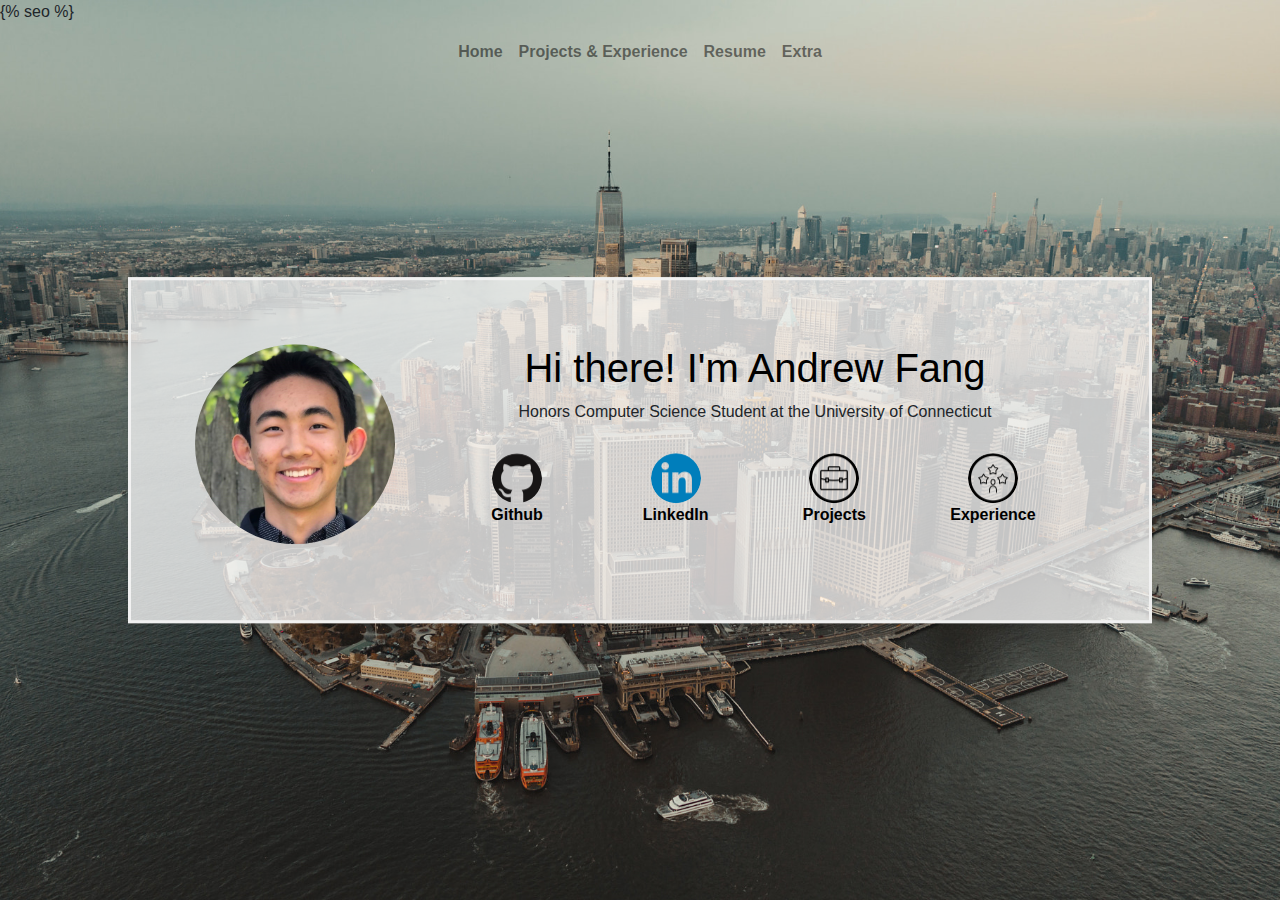
<file: index.html>
<!doctype html>

<meta name="viewport" content="width=device-width; initial-scale=1; maximum-scale=1; user-scalable=0">

<html>
    <head>
        <meta charset="utf-8">
        
        {% seo %}
        
        <title>Andrew Fang</title>
        <link rel="stylesheet" href="https://cdn.jsdelivr.net/npm/bootstrap@4.0.0/dist/css/bootstrap.min.css"
        integrity="sha384-Gn5384xqQ1aoWXA+058RXPxPg6fy4IWvTNh0E263XmFcJlSAwiGgFAW/dAiS6JXm" crossorigin="anonymous">
        <link href="https://cdn.jsdelivr.net/npm/bootstrap@5.0.2/dist/css/bootstrap.min.css" 
        rel="stylesheet" integrity="sha384-EVSTQN3/azprG1Anm3QDgpJLIm9Nao0Yz1ztcQTwFspd3yD65VohhpuuCOmLASjC" crossorigin="anonymous">
        <link rel="stylesheet" href="https://maxcdn.bootstrapcdn.com/font-awesome/4.7.0/css/font-awesome.min.css">
        <link rel="stylesheet" href="/static/css/style.css">
        <link rel="shortcut icon" href="/static/favicon.ico">
        

    </head>
    
    <body 
class="bg"

>
        <script>
        function nbBackground() {
            var element = document.getElementById("nb");

            if (element.classList.contains("bg-light"))
                element.classList.remove("bg-light");
            else
                element.classList.add("bg-light");
        } 
        </script>

        <nav class="navbar navbar-expand-lg navbar-light" id="nb">
            <button
                class="navbar-toggler"
                type="button"
                data-toggle="collapse"
                data-target="#navbarSupportedContent"
                aria-controls="navbarSupportedContent"
                aria-expanded="false"
                aria-label="Toggle navigation"
                onclick="nbBackground()"
            >
            <span class="navbar-toggler-icon"></span>
            </button>
          
            <div class="collapse navbar-collapse justify-content-center" id="navbarSupportedContent">
                <ul class="navbar-nav ">
                    <li class="nav-item">
                        <a class="nav-link" href="/"><strong>Home</strong></a>
                    </li>
                    <li class="nav-item">
                        <a class="nav-link" href=/projects><strong>Projects & Experience</strong></a>
                    </li>
                    <li class="nav-item">
                        <a class="nav-link" href=/resume><strong>Resume</strong></a>
                    </li>
                    <li class="nav-item">
                        <a class="nav-link" href=/extra><strong>Extra</strong></a>
                    </li>
                </ul>
            </div>
        </nav>
        
        
<div class="container containerC">
    <div class="row row-cols-sm-2 row-cols-md-4">
        <div class="col-xl-3">
            <img src=/static/Profile.jpg class="rounded-circle img-fluid w-100" style="animation-name: example; animation-duration: 5s; animation-iteration-count: infinite; max-width: 200px;">
        </div>
        <div class="col-xl-9">
            <div class="container">
                <div class="row-xl align-items-start">
                    <div class="text">
                        <h1>Hi there! I'm Andrew Fang</h1>
                    </div>
                </div>
                <div class="row-xl align-items-center">
                    <p>Honors Computer Science Student at the University of Connecticut</p>
                </div>
                <div class="row">
                    <div class="col">
                        <a href="https://github.com/AndFang/"> 
                            <img src=/static/github.png class="rounded-circle img w-50 icon">
                            <p class="text">Github</p>
                        </a>
                    </div>
                    <div class="col">
                        <a href="https://www.linkedin.com/in/andrewfang02/"> 
                            <img src=/static/linkedin.png class="rounded-circle img w-50 icon">
                            <p class="text">LinkedIn</p>
                        </a>
                    </div>
                    <div class="col">
                        <a href="/projects"> 
                            <img src=/static/briefcase.png class="rounded-circle img w-50 icon">
                            <p class="text">Projects</p>
                        </a>
                    </div>
                    <div class="col">
                        <a href="/projects#experience"> 
                            <img src=/static/experience.png class="rounded-circle img w-50 icon">
                            <p class="text">Experience</p>
                        </a>
                    </div>
                </div>
            </div>
        </div>
    </div>
</div>


        
        <script src="https://code.jquery.com/jquery-3.3.1.slim.min.js" integrity="sha384-q8i/X+965DzO0rT7abK41JStQIAqVgRVzpbzo5smXKp4YfRvH+8abtTE1Pi6jizo" crossorigin="anonymous"></script>
        <script src="https://cdn.jsdelivr.net/npm/popper.js@1.14.7/dist/umd/popper.min.js" integrity="sha384-UO2eT0CpHqdSJQ6hJty5KVphtPhzWj9WO1clHTMGa3JDZwrnQq4sF86dIHNDz0W1" crossorigin="anonymous"></script>
        <script src="https://cdn.jsdelivr.net/npm/bootstrap@4.3.1/dist/js/bootstrap.min.js" integrity="sha384-JjSmVgyd0p3pXB1rRibZUAYoIIy6OrQ6VrjIEaFf/nJGzIxFDsf4x0xIM+B07jRM" crossorigin="anonymous"></script>
    
        <script src="https://cdn.jsdelivr.net/npm/bootstrap@5.0.2/dist/js/bootstrap.bundle.min.js" integrity="sha384-MrcW6ZMFYlzcLA8Nl+NtUVF0sA7MsXsP1UyJoMp4YLEuNSfAP+JcXn/tWtIaxVXM" crossorigin="anonymous"></script>
        <script src="https://cdn.jsdelivr.net/npm/@popperjs/core@2.9.2/dist/umd/popper.min.js" integrity="sha384-IQsoLXl5PILFhosVNubq5LC7Qb9DXgDA9i+tQ8Zj3iwWAwPtgFTxbJ8NT4GN1R8p" crossorigin="anonymous"></script>
        <script src="https://cdn.jsdelivr.net/npm/bootstrap@5.0.2/dist/js/bootstrap.min.js" integrity="sha384-cVKIPhGWiC2Al4u+LWgxfKTRIcfu0JTxR+EQDz/bgldoEyl4H0zUF0QKbrJ0EcQF" crossorigin="anonymous"></script>

    </body>
</html>
</file>
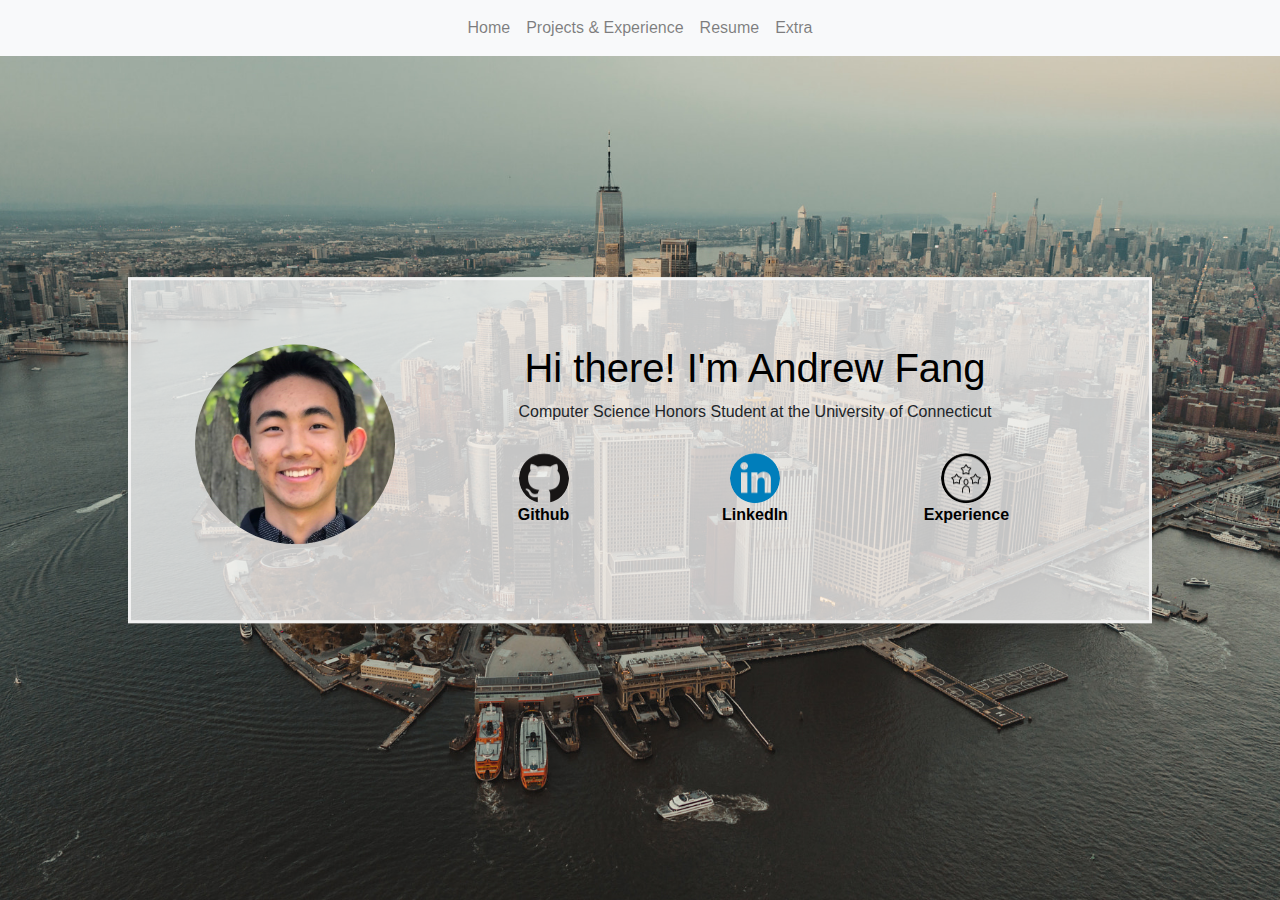
<file: home.html>
<!doctype html>
<html>
    <head>
        <title>Andrew Fang</title>
        <link rel="stylesheet" href="https://cdn.jsdelivr.net/npm/bootstrap@4.0.0/dist/css/bootstrap.min.css"
        integrity="sha384-Gn5384xqQ1aoWXA+058RXPxPg6fy4IWvTNh0E263XmFcJlSAwiGgFAW/dAiS6JXm" crossorigin="anonymous">
        <link rel="stylesheet" href="https://maxcdn.bootstrapcdn.com/font-awesome/4.7.0/css/font-awesome.min.css">
        <link rel="stylesheet" href="/static/css/style.css">
        <link rel="shortcut icon" href="/static/favicon.ico">
        

    </head>
    
    <body 
class="bg"

>
        <nav class="navbar navbar-expand-lg navbar-light bg-light">
            <button
                class="navbar-toggler"
                type="button"
                data-toggle="collapse"
                data-target="#navbarSupportedContent"
                aria-controls="navbarSupportedContent"
                aria-expanded="false"
                aria-label="Toggle navigation"
            >
            <span class="navbar-toggler-icon"></span>
            </button>
          
            <div class="collapse navbar-collapse justify-content-center" id="navbarSupportedContent">
                <ul class="navbar-nav ">
                    <li class="nav-item">
                        <a class="nav-link" href="/">Home</a>
                    </li>
                    <li class="nav-item">
                        <a class="nav-link" href=/projects>Projects & Experience</a>
                    </li>
                    <li class="nav-item">
                        <a class="nav-link" href=/resume>Resume</a>
                    </li>
                    <li class="nav-item">
                        <a class="nav-link" href=/extra>Extra</a>
                    </li>
                </ul>
            </div>
        </nav>
        
        
<div class="container containerC">
    <div class="row row-cols-sm-2 row-cols-md-4">
        <div class="col-xl-3">
            <img src=/static/Profile.jpg class="rounded-circle img-fluid w-100" style="animation-name: example; animation-duration: 5s; animation-iteration-count: infinite; max-width: 200px;">
        </div>
        <div class="col-xl-9">
            <div class="container">
                <div class="row-xl align-items-start" style="height:20%">
                    <div class="text">
                        <h1>Hi there! I'm Andrew Fang</h1>
                    </div>
                </div>
                <div class="row-xl align-items-center">
                    <p>Computer Science Honors Student at the University of Connecticut</p>
                </div>
                <div class="row align-items-end" style="height:20%">
                    <div class="col">
                        <a href="https://github.com/AndFang""> 
                        <img src=/static/github.png class="rounded-circle img-fluid w-50 icon">
                        <p class="text">Github</p>
                        </a>
                    </div>
                    <div class="col">
                        <a href="https://www.linkedin.com/in/andrewfang02/"> 
                            <img src=/static/linkedin.png class="rounded-circle img-fluid w-50 icon">
                            <p class="text">LinkedIn</p>
                        </a>
                        
                    </div>
                    <div class="col">
                        <a href="projects"> 
                            <img src=/static/experience.png class="rounded-circle img-fluid w-50 icon">
                            <p class="text">Experience</p>
                        </a>
                    </div>
                </div>
            </div>
        </div>
    </div>
</div>


        
        <script src="https://code.jquery.com/jquery-3.3.1.slim.min.js" integrity="sha384-q8i/X+965DzO0rT7abK41JStQIAqVgRVzpbzo5smXKp4YfRvH+8abtTE1Pi6jizo" crossorigin="anonymous"></script>
        <script src="https://cdn.jsdelivr.net/npm/popper.js@1.14.7/dist/umd/popper.min.js" integrity="sha384-UO2eT0CpHqdSJQ6hJty5KVphtPhzWj9WO1clHTMGa3JDZwrnQq4sF86dIHNDz0W1" crossorigin="anonymous"></script>
        <script src="https://cdn.jsdelivr.net/npm/bootstrap@4.3.1/dist/js/bootstrap.min.js" integrity="sha384-JjSmVgyd0p3pXB1rRibZUAYoIIy6OrQ6VrjIEaFf/nJGzIxFDsf4x0xIM+B07jRM" crossorigin="anonymous"></script>
    </body>
</html>
</file>
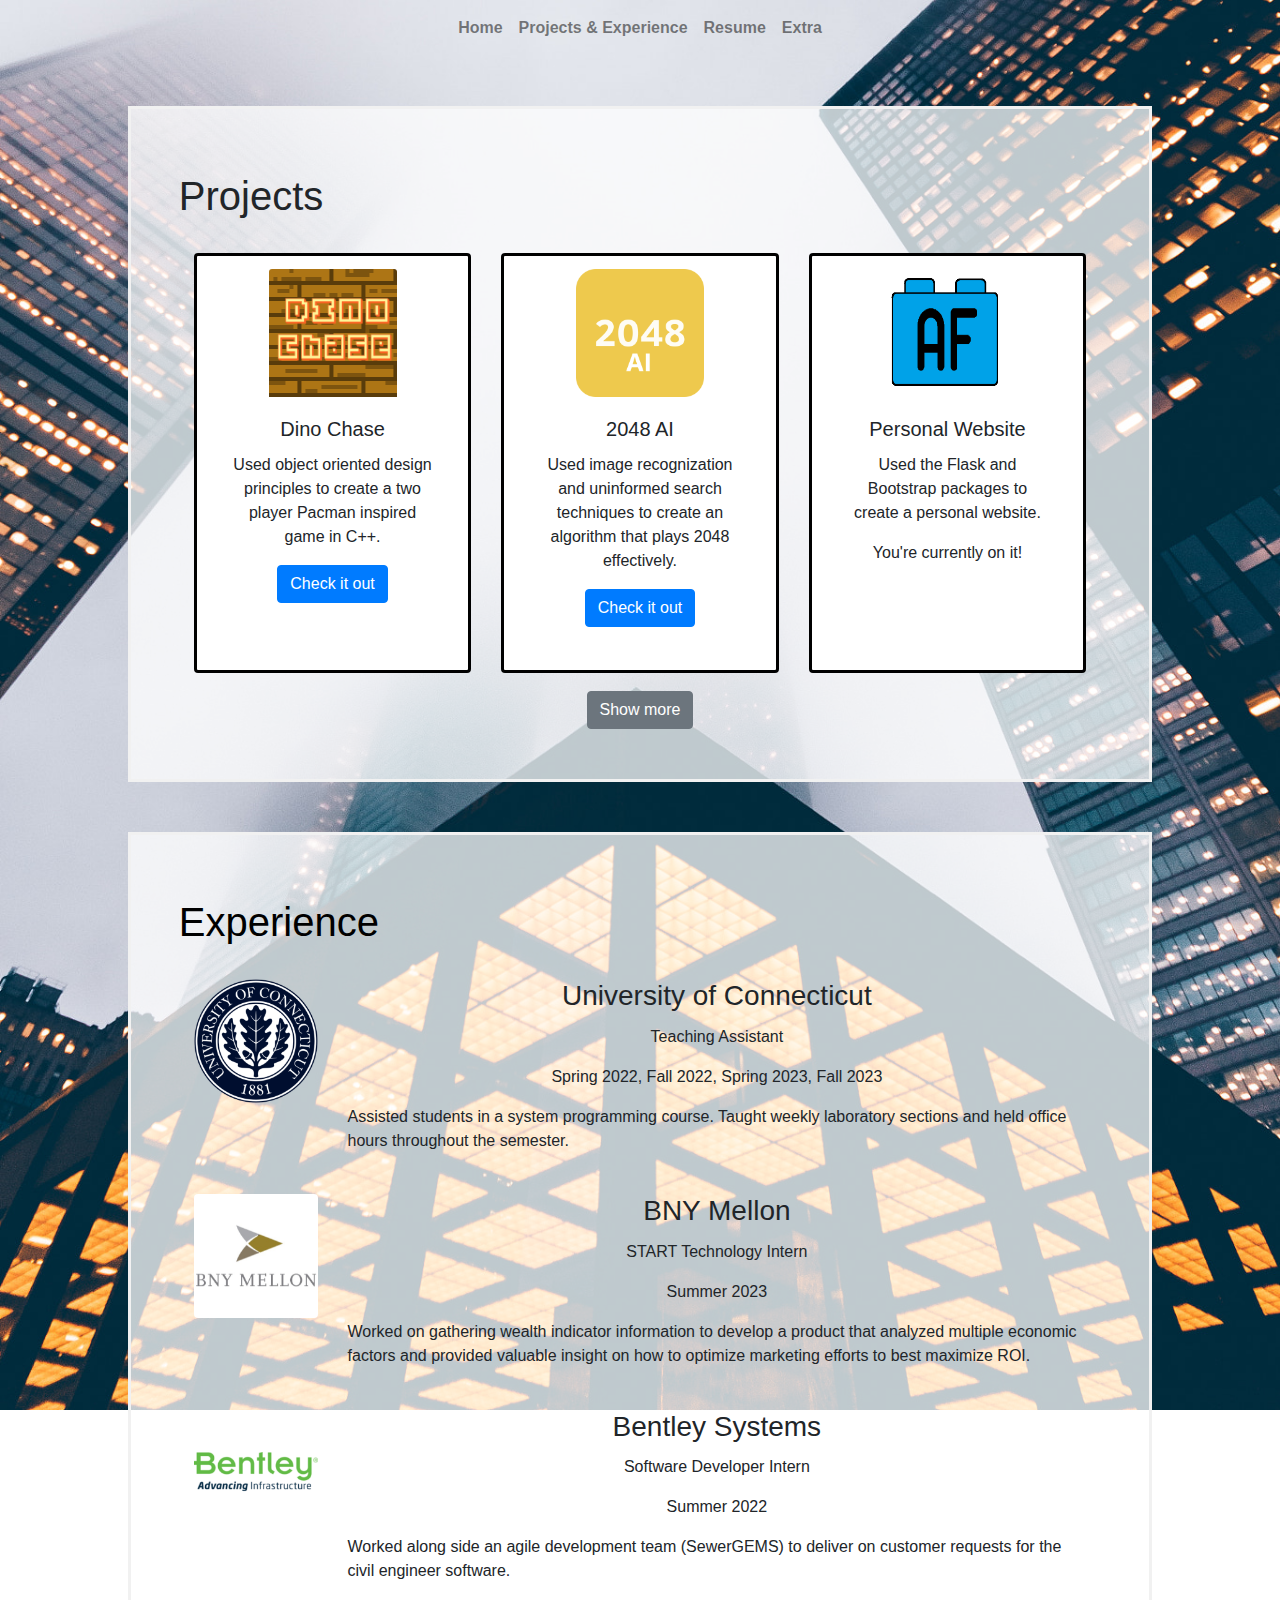
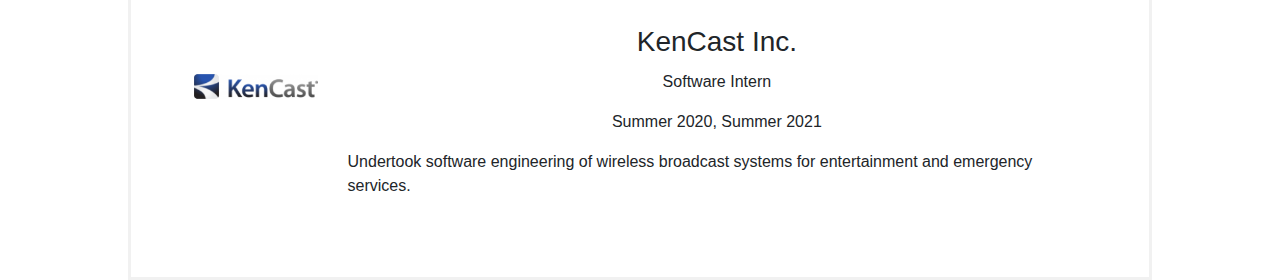
<file: projects.html>
<!doctype html>

<meta name="viewport" content="width=device-width; initial-scale=1; maximum-scale=1; user-scalable=0">

<html>
    <head>
        <meta charset="utf-8">
        <title>Andrew Fang</title>
        <link rel="stylesheet" href="https://cdn.jsdelivr.net/npm/bootstrap@4.0.0/dist/css/bootstrap.min.css"
        integrity="sha384-Gn5384xqQ1aoWXA+058RXPxPg6fy4IWvTNh0E263XmFcJlSAwiGgFAW/dAiS6JXm" crossorigin="anonymous">
        <link href="https://cdn.jsdelivr.net/npm/bootstrap@5.0.2/dist/css/bootstrap.min.css" 
        rel="stylesheet" integrity="sha384-EVSTQN3/azprG1Anm3QDgpJLIm9Nao0Yz1ztcQTwFspd3yD65VohhpuuCOmLASjC" crossorigin="anonymous">
        <link rel="stylesheet" href="https://maxcdn.bootstrapcdn.com/font-awesome/4.7.0/css/font-awesome.min.css">
        <link rel="stylesheet" href="/static/css/style.css">
        <link rel="shortcut icon" href="/static/favicon.ico">
        
    </head>
    
    <body 
class="bg1"
>
        <script>
        function nbBackground() {
            var element = document.getElementById("nb");

            if (element.classList.contains("bg-light"))
                element.classList.remove("bg-light");
            else
                element.classList.add("bg-light");
        } 
        </script>

        <nav class="navbar navbar-expand-lg navbar-light" id="nb">
            <button
                class="navbar-toggler"
                type="button"
                data-toggle="collapse"
                data-target="#navbarSupportedContent"
                aria-controls="navbarSupportedContent"
                aria-expanded="false"
                aria-label="Toggle navigation"
                onclick="nbBackground()"
            >
            <span class="navbar-toggler-icon"></span>
            </button>
          
            <div class="collapse navbar-collapse justify-content-center" id="navbarSupportedContent">
                <ul class="navbar-nav ">
                    <li class="nav-item">
                        <a class="nav-link" href="/"><strong>Home</strong></a>
                    </li>
                    <li class="nav-item">
                        <a class="nav-link" href=/projects><strong>Projects & Experience</strong></a>
                    </li>
                    <li class="nav-item">
                        <a class="nav-link" href=/resume><strong>Resume</strong></a>
                    </li>
                    <li class="nav-item">
                        <a class="nav-link" href=/extra><strong>Extra</strong></a>
                    </li>
                </ul>
            </div>
        </nav>
        
        
<script>
    function myFunction() {
        var dots = document.getElementById("dots");
        var moreText = document.getElementById("more");
        var btnText = document.getElementById("myBtn");
    
        if (dots.style.display == "none") {
            dots.style.display = "inline";
            btnText.innerHTML = "Show more"; 
            moreText.style.display = "none";
        } else {
            dots.style.display = "none";
            btnText.innerHTML = "Show less"; 
            moreText.style.display = "inline";
        }
    }
</script>

<div class="container containerR">
    <div class="row">
        <h1>Projects</h1>
    </div>
    <div class="row">
        <div class="col" style="margin-bottom: 5px;">
            <div class="card cardR">
                <img class="card-img-top" src=/static/DinoChase.png alt="Card image cap">
                <div class="card-body">
                  <h5 class="card-title">Dino Chase</h5>
                  <p class="card-text">Used object oriented design principles to create a two player Pacman inspired game in C++.</p>
                  <a href="https://github.com/AndFang/2PlayerPacMan" class="btn btn-primary">Check it out</a>
                </div>
            </div>
        </div>
        <div class="col" style="margin-bottom: 5px;">
            <div class="card cardR">
                <img class="card-img-top" src=/static/2048AI.png alt="Card image cap">
                <div class="card-body">
                  <h5 class="card-title">2048 AI</h5>
                  <p class="card-text">Used image recognization and uninformed search techniques to create an algorithm that plays 2048 effectively.</p>
                  <a href="https://github.com/AndFang/2048AI" class="btn btn-primary">Check it out</a>
                </div>
            </div>
        </div>
        <div class="col" style="margin-bottom: 5px;">
            <div class="card cardR">
                <img class="card-img-top" src=/static/Website.png alt="Card image cap">
                <div class="card-body">
                  <h5 class="card-title">Personal Website</h5>
                  <p class="card-text">Used the Flask and Bootstrap packages to create a personal website.</p>
                  <p class="card-text">You're currently on it!</p>
                </div>
            </div>
        </div>
    </div>

    <span id="dots"></span>

    <span id="more">
        <div class="row">
            <div class="col" style="margin-bottom: 5px;">
                <div class="card cardR">
                    <img class="card-img-top" src=/static/CH.jpg alt="Card image cap">
                    <div class="card-body">
                    <h5 class="card-title">Convex Hull</h5>
                    <p class="card-text">Computes the convex hull of a set of points using two algorithms (Divide and Conquer, Jarvis March).</p>
                    <a href="https://github.com/AndFang/ConvexHull" class="btn btn-primary">Check it out</a>
                    </div>
                </div>
            </div>
            <div class="col" style="margin-bottom: 5px;">
                <div class="card cardR">
                    <img class="card-img-top" src=/static/MIS.jpg alt="Card image cap">
                    <div class="card-body">
                    <h5 class="card-title">Medical Information System</h5>
                    <p class="card-text">Database program for a medical information system. Able to manipulate database through the use of a GUI.</p>
                    <a href="https://github.com/AndFang/MedicalInformationSystem" class="btn btn-primary">Check it out</a>
                    </div>
                </div>
            </div>
            <div class="col" style="margin-bottom: 5px;">
                <div class="card cardR">
                    <img class="card-img-top" src=/static/seam.jpg alt="Card image cap">
                    <div class="card-body">
                    <h5 class="card-title">Best Seam</h5>
                    <p class="card-text">Finds the best seam (using Dynamic Programming) in an image and contains GUI that demonstrates the application of it on any chosen image.</p>
                    <a href="https://github.com/AndFang/BestSeam" class="btn btn-primary">Check it out</a>
                    </div>
                </div>
            </div>
        </div>
    </span>

    <button onclick="myFunction()" id="myBtn" class="btn btn-secondary">Show more</button>
</div>

<div class="container containerR">
    <div class="row">
        <div class="text">
            <a id="experience"></a>
            <h1>Experience</h1>
        </div>
    </div>
    <div class="row">
        <div class="col-xl-2">
            <a href="https://uconn.edu/">
                <img src=/static/uconn.png class="rounded img-fluid w-80">
            </a>
        </div>
        <div class="col-xl-10">
            <h3 class="card-title">University of Connecticut</h3>
            <p>Teaching Assistant</p>
            <p>Spring 2022, Fall 2022, Spring 2023, Fall 2023</p>
            <p style="text-align: left;">Assisted students in a system programming course. Taught weekly laboratory sections and held office hours throughout the semester.</p>
        </div>
    </div>
    <div class="row">
        <div class="col-xl-2">
            <a href="https://www.bnymellon.com/">
                <img src=/static/bny.png class="rounded img-fluid w-80">
            </a>
        </div>
        <div class="col-xl-10">
            <h3 class="card-title">BNY Mellon</h3>
            <p>START Technology Intern</p>
            <p>Summer 2023</p>
            <p style="text-align: left;">Worked on gathering wealth indicator information to develop a product that analyzed multiple economic factors and provided valuable insight on how to optimize marketing efforts to best maximize ROI.</p>
        </div>
    </div>
    <div class="row">
        <div class="col-xl-2">
            <a href="https://www.bentley.com/">
                <img src=/static/bentley.png class="rounded img-fluid w-80">
            </a>
        </div>
        <div class="col-xl-10">
            <h3 class="card-title">Bentley Systems</h3>
            <p>Software Developer Intern</p>
            <p>Summer 2022</p>
            <p style="text-align: left;">Worked along side an agile development team (SewerGEMS) to deliver on customer requests for the civil engineer software.</p>
        </div>
    </div>
    <div class="row">
        <div class="col-xl-2">
            <a href="https://kencast.com/">
                <img src=/static/kc.png class="rounded img-fluid w-80">
            </a>
        </div>
        <div class="col-xl-10">
            <h3 class="card-title">KenCast Inc.</h3>
            <p>Software Intern</p>
            <p>Summer 2020, Summer 2021</p>
            <p style="text-align: left;">Undertook software engineering of wireless broadcast systems for entertainment and emergency services.</p>
        </div>
    </div>
</div>



        
        <script src="https://code.jquery.com/jquery-3.3.1.slim.min.js" integrity="sha384-q8i/X+965DzO0rT7abK41JStQIAqVgRVzpbzo5smXKp4YfRvH+8abtTE1Pi6jizo" crossorigin="anonymous"></script>
        <script src="https://cdn.jsdelivr.net/npm/popper.js@1.14.7/dist/umd/popper.min.js" integrity="sha384-UO2eT0CpHqdSJQ6hJty5KVphtPhzWj9WO1clHTMGa3JDZwrnQq4sF86dIHNDz0W1" crossorigin="anonymous"></script>
        <script src="https://cdn.jsdelivr.net/npm/bootstrap@4.3.1/dist/js/bootstrap.min.js" integrity="sha384-JjSmVgyd0p3pXB1rRibZUAYoIIy6OrQ6VrjIEaFf/nJGzIxFDsf4x0xIM+B07jRM" crossorigin="anonymous"></script>
    
        <script src="https://cdn.jsdelivr.net/npm/bootstrap@5.0.2/dist/js/bootstrap.bundle.min.js" integrity="sha384-MrcW6ZMFYlzcLA8Nl+NtUVF0sA7MsXsP1UyJoMp4YLEuNSfAP+JcXn/tWtIaxVXM" crossorigin="anonymous"></script>
        <script src="https://cdn.jsdelivr.net/npm/@popperjs/core@2.9.2/dist/umd/popper.min.js" integrity="sha384-IQsoLXl5PILFhosVNubq5LC7Qb9DXgDA9i+tQ8Zj3iwWAwPtgFTxbJ8NT4GN1R8p" crossorigin="anonymous"></script>
        <script src="https://cdn.jsdelivr.net/npm/bootstrap@5.0.2/dist/js/bootstrap.min.js" integrity="sha384-cVKIPhGWiC2Al4u+LWgxfKTRIcfu0JTxR+EQDz/bgldoEyl4H0zUF0QKbrJ0EcQF" crossorigin="anonymous"></script>

    </body>
</html>
</file>
<file: static/css/style.css>
.center
{
    text-align: center;
    display: block;
}

.img
{
    display: block;
    margin-left: auto;
    margin-right: auto;
    width: 10%;
}

.containerC
{
    position: absolute;
    border: 3px solid #f1f1f1;
    top: 50%;
    left: 50%;
    transform: translate(-50%, -50%);
    width: 80%;
    padding: 4vw;
    text-align: center;
    background-color: rgb(0, 0, 0);
    background-color: rgba(255, 255, 255, 0.75);
    z-index: -1;
    animation: fadeIn 2s;
}

.containerR
{
    border: 3px solid #f1f1f1;
    width: 80%;
    padding: 50px;
    text-align: center;
    background-color: rgb(0, 0, 0);
    background-color: rgba(255, 255, 255, 0.75);
    z-index: -1;
    animation: fadeIn 2s;
    margin-top: 50px;
}

.text
{
    color: black;
    font-weight: bold;
    
}

.icon
{
    background-color:none;
    max-width: 50px;
}

@keyframes fadeIn
{
    0% { opacity: 0; }
    100% { opacity: 1; }
}

.icon:hover
{
    box-shadow: 0 0px 20px white;
    background-color: white;
    transition: box-shadow 0.3s ease-in-out;
    transition: background-color 0.1s ease-in-out;
}

@keyframes example
{
    0%      {box-shadow: 0px 0px 5px #61B2EA;}
    10%      {box-shadow: 0px 0px 10px #61B2EA;}
    20%      {box-shadow: 0px 0px 15px #61B2EA;}
    30%      {box-shadow: 0px 0px 20px #61B2EA;}
    40%      {box-shadow: 0px 0px 25px #61B2EA;}
    50%      {box-shadow: 0px 0px 30px #61B2EA;}
    60%      {box-shadow: 0px 0px 15px #61B2EA;}
    70%      {box-shadow: 0px 0px 12px #61B2EA;}
    80%      {box-shadow: 0px 0px 10px #61B2EA;}
    90%      {box-shadow: 0px 0px 8px #61B2EA;}
    100%    {box-shadow: 0px 0px 6px #61B2EA;}
}

.bg
{
    /* Parallax  */
    background: url("../nyc.jpg") no-repeat center center fixed; 
    background-size: cover;
}

.bg1
{
    background: url("../city.jpg") no-repeat center center fixed; 
    background-size: cover;
}

.emailButton
{
    width: 40%;
    background-color: rgb(0, 0, 0);
    background-color: rgba(255, 255, 255, 0.75);
}


.emailButton:hover span
{
    display: none;
    background-color: white;
    transition: background-color 0.2s ease-in-out;
}

.emailButton:hover::before
{
    content: "Email Me!";
}

#more {display: none;}

.cardR
{
    margin: 0 auto;
    float: none;
    margin-bottom: 10px;
    height: 100%;
    border: 3px solid black;
    padding: 1vw;
}

.card-img-top {
    width: 10vw;
    height: 10vw;
    object-fit: cover;
    display: block;
    margin-left: auto;
    margin-right: auto;
}

.row
{
    padding: 1vw;
}
</file>
